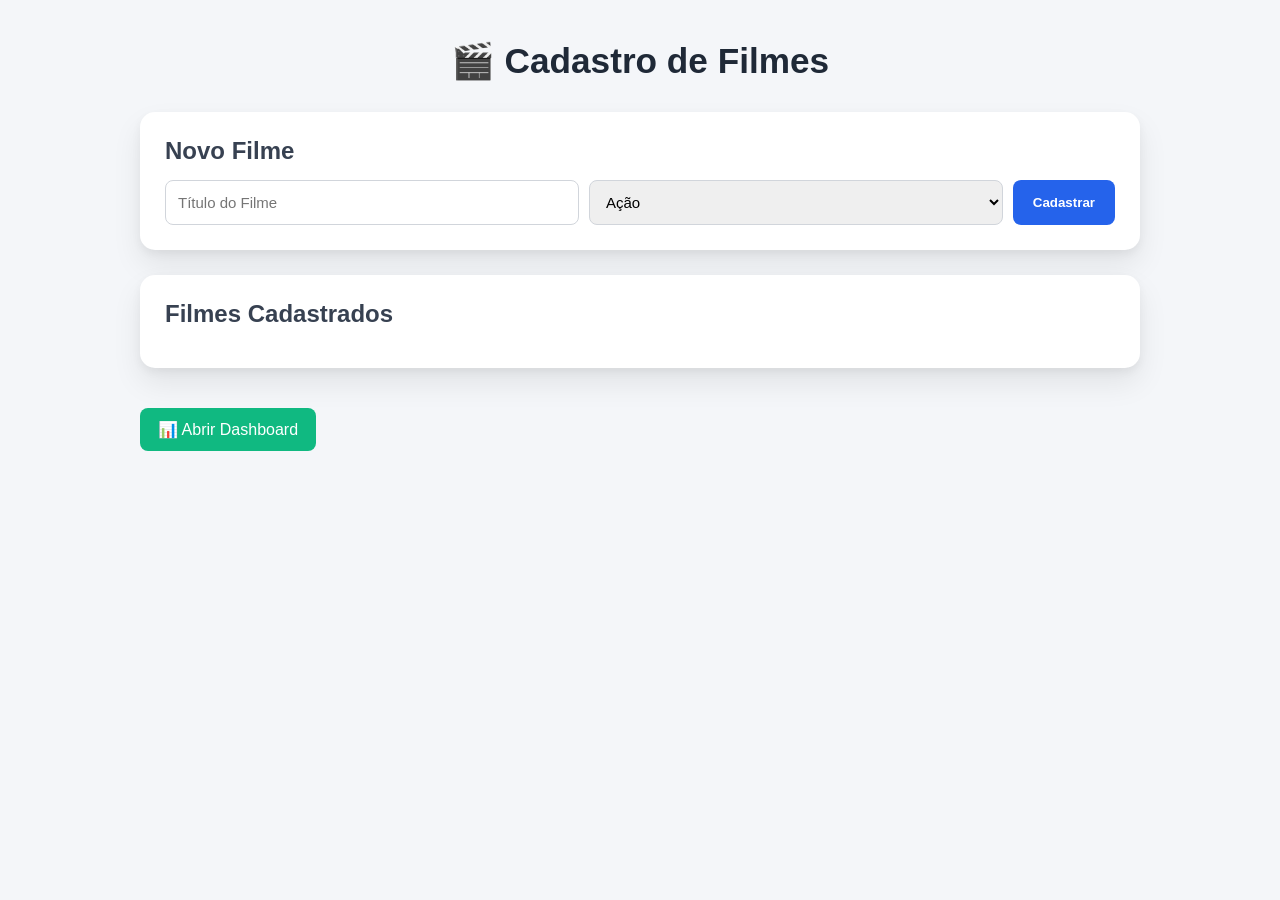
<file: index.html>
<!DOCTYPE html>
<html lang="pt-BR">
<head>
    <meta charset="UTF-8">
    <title>Cadastro de Filmes</title>

    <link rel="stylesheet" href="style.css">
</head>
<body>

<div class="container">

    <h1>🎬 Cadastro de Filmes</h1>

    <div class="card">

        <h2>Novo Filme</h2>

        <form id="formFilme">
            <input type="text" id="titulo" placeholder="Título do Filme" required>

            <select id="genero">
                <option>Ação</option>
                <option>Comédia</option>
                <option>Drama</option>
                <option>Ficção</option>
            </select>

            <button type="submit">
                Cadastrar
            </button>
        </form>

    </div>

    <div class="card">

        <h2>Filmes Cadastrados</h2>

        <ul id="listaFilmes"></ul>

    </div>

    <a href="grafico.html">
        📊 Abrir Dashboard
    </a>

</div>

<script src="cadastro.js"></script>

</body>
</html>
</file>
<file: style.css>
/* Reset */

* {
    margin: 0;
    padding: 0;
    box-sizing: border-box;
}

/* Corpo */

body {
    font-family: "Segoe UI", Tahoma, Geneva, Verdana, sans-serif;
    background: #f4f6f9;
    color: #333;
    min-height: 100vh;
    padding: 40px 20px;
}

/* Container principal */

.container {
    max-width: 1000px;
    margin: auto;
}

/* Títulos */

h1 {
    text-align: center;
    margin-bottom: 30px;
    color: #1f2937;
    font-size: 2.2rem;
}

h2 {
    margin-bottom: 15px;
    color: #374151;
}

/* Card */

.card {
    background: white;
    padding: 25px;
    border-radius: 15px;
    box-shadow:
        0 4px 10px rgba(0,0,0,0.05),
        0 15px 30px rgba(0,0,0,0.08);
    margin-bottom: 25px;
}

/* Formulário */

form {
    display: flex;
    flex-wrap: wrap;
    gap: 10px;
}

input,
select {
    flex: 1;
    min-width: 200px;
    padding: 12px;
    border: 1px solid #d1d5db;
    border-radius: 8px;
    font-size: 15px;
    transition: 0.3s;
}

input:focus,
select:focus {
    outline: none;
    border-color: #2563eb;
}

/* Botões */

button {
    padding: 12px 20px;
    border: none;
    border-radius: 8px;
    background: #2563eb;
    color: white;
    cursor: pointer;
    font-weight: 600;
    transition: 0.3s;
}

button:hover {
    background: #1d4ed8;
    transform: translateY(-2px);
}

/* Lista */

ul {
    list-style: none;
}

li {
    background: #f9fafb;
    border: 1px solid #e5e7eb;
    margin-bottom: 12px;
    padding: 15px;
    border-radius: 10px;

    display: flex;
    justify-content: space-between;
    align-items: center;
}

/* Botão excluir */

li button {
    background: #dc2626;
}

li button:hover {
    background: #b91c1c;
}

/* Links */

a {
    display: inline-block;
    text-decoration: none;
    color: white;
    background: #10b981;
    padding: 12px 18px;
    border-radius: 8px;
    margin-top: 15px;
    transition: 0.3s;
}

a:hover {
    background: #059669;
}

/* Dashboard */

.dashboard {
    background: white;
    padding: 30px;
    border-radius: 15px;
    box-shadow:
        0 4px 10px rgba(0,0,0,0.05),
        0 15px 30px rgba(0,0,0,0.08);
}

canvas {
    max-width: 700px;
    margin: 20px auto;
    display: block;
}

/* Responsivo */

@media (max-width: 768px) {

    form {
        flex-direction: column;
    }

    input,
    select,
    button {
        width: 100%;
    }

    li {
        flex-direction: column;
        gap: 10px;
        text-align: center;
    }
}
</file>
